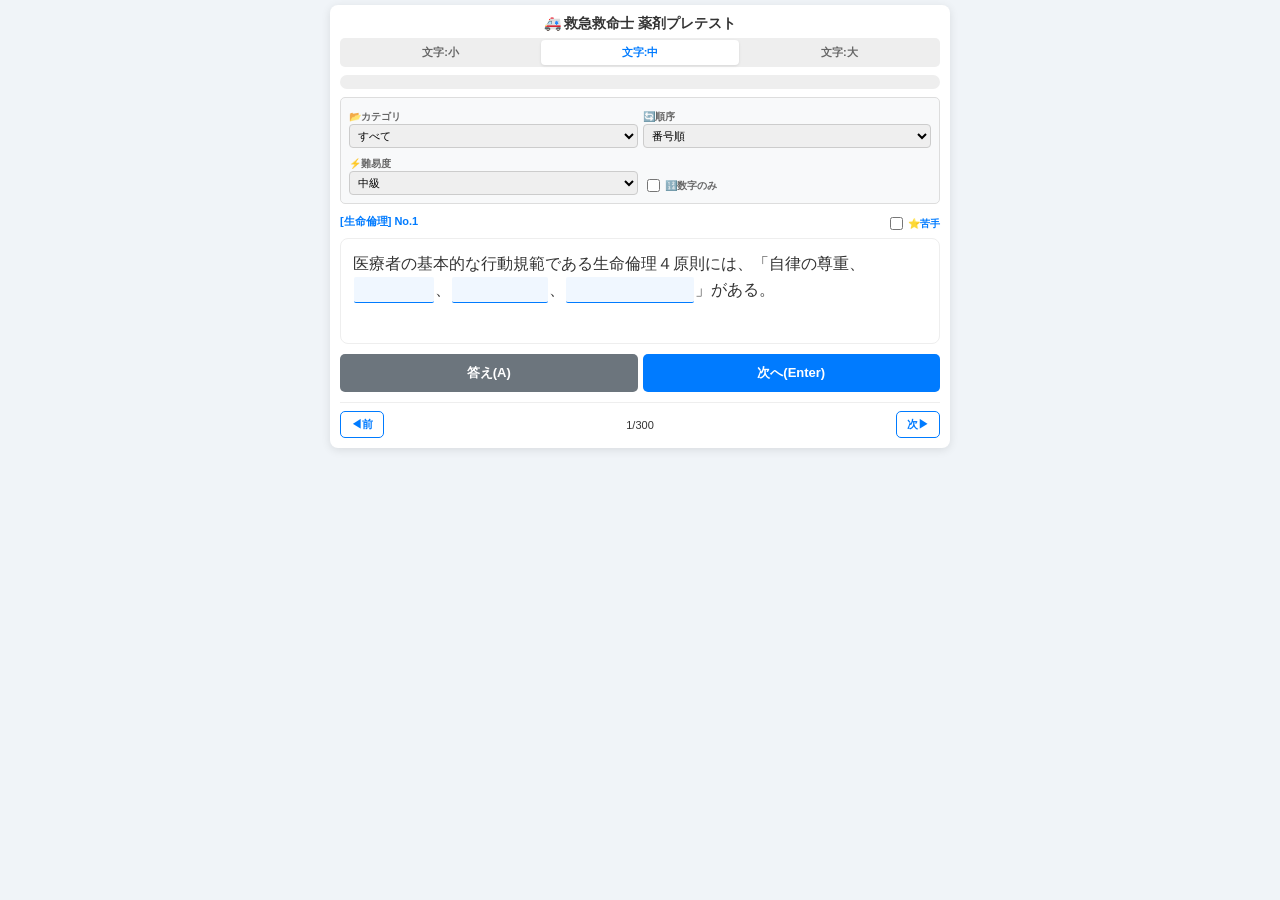
<file: index.html>
<!DOCTYPE html>
<html lang="ja">
<head>
    <meta charset="UTF-8">
    <meta name="viewport" content="width=device-width, initial-scale=1.0, maximum-scale=1.0, user-scalable=no">
    <title>救急救命士 薬剤プレテスト</title>
    <style>
        :root { --primary: #007bff; --bg: #f0f4f8; }
        
        /* 文字サイズ定義 */
        body.font-small { --q-size: 0.85rem; --line-h: 1.4; }
        body.font-medium { --q-size: 1rem; --line-h: 1.6; }
        body.font-large { --q-size: 1.25rem; --line-h: 1.8; }

        body { font-family: sans-serif; background: var(--bg); padding: 5px; margin: 0; color: #333; transition: all 0.2s; }
        .app-container { max-width: 600px; margin: auto; background: white; padding: 10px; border-radius: 8px; box-shadow: 0 2px 10px rgba(0,0,0,0.1); }
        
        .app-header { font-size: 14px; font-weight: bold; text-align: center; margin-bottom: 5px; color: #333; }

        /* 文字サイズ切り替えタブ */
        .size-selector { display: flex; justify-content: center; gap: 2px; margin-bottom: 8px; background: #eee; border-radius: 5px; padding: 2px; }
        .size-btn { flex: 1; border: none; background: none; font-size: 11px; padding: 5px; cursor: pointer; border-radius: 4px; color: #666; }
        .size-btn.active { background: white; color: var(--primary); font-weight: bold; box-shadow: 0 1px 3px rgba(0,0,0,0.1); }

        .progress-outer { background: #eee; border-radius: 10px; height: 14px; position: relative; overflow: hidden; margin-bottom: 8px; }
        .progress-inner { background: #28a745; height: 100%; width: 0%; transition: width 0.3s; }
        .progress-text { position: absolute; width: 100%; text-align: center; font-size: 9px; line-height: 14px; font-weight: bold; }

        .setup-panel { display: grid; grid-template-columns: 1fr 1fr; gap: 5px; background: #f8f9fa; padding: 8px; border-radius: 5px; margin-bottom: 10px; border: 1px solid #ddd; }
        .setup-item label { font-size: 10px; font-weight: bold; color: #666; }
        select { padding: 4px; border-radius: 4px; border: 1px solid #ccc; width: 100%; font-size: 11px; }

        .question-header { display: flex; justify-content: space-between; font-size: 11px; margin-bottom: 5px; color: var(--primary); font-weight: bold; }
        
        /* 💡 ここがサイズ切替の対象 */
        .question-text { font-size: var(--q-size); line-height: var(--line-h); background: #fff; padding: 12px; border: 1px solid #eee; border-radius: 8px; min-height: 80px; margin-bottom: 10px; word-break: break-all; }
        
        .blank { display: inline-block; min-width: 30px; border-bottom: 1.5px solid var(--primary); text-align: center; color: transparent; background: #f0f7ff; margin: 0 1px; border-radius: 2px; }
        .blank.revealed { color: #d93025; background: transparent; border-bottom: none; font-weight: bold; }

        .btn-group { display: flex; gap: 5px; margin-bottom: 10px; }
        button { padding: 10px 5px; border: none; border-radius: 5px; cursor: pointer; font-size: 13px; font-weight: bold; flex: 1; }
        .primary { background: var(--primary); color: white; }
        .secondary { background: #6c757d; color: white; }
        
        .nav-group { display: flex; justify-content: space-between; align-items: center; border-top: 1px solid #eee; padding-top: 8px; font-size: 11px; }
        .outline { background: white; border: 1px solid var(--primary); color: var(--primary); padding: 5px 10px; flex: none; font-size: 11px; }
        .checkbox-label { display: flex; align-items: center; gap: 2px; font-size: 10px; cursor: pointer; }
    </style>
</head>
<body class="font-medium"> <div class="app-container">
    <div class="app-header">🚑 救急救命士 薬剤プレテスト</div>

    <div class="size-selector">
        <button class="size-btn" onclick="setFontSize('small', this)">文字:小</button>
        <button class="size-btn active" onclick="setFontSize('medium', this)">文字:中</button>
        <button class="size-btn" onclick="setFontSize('large', this)">文字:大</button>
    </div>

    <div class="progress-outer">
        <div id="progress-bar" class="progress-inner"></div>
        <div id="progress-text" class="progress-text">0/300</div>
    </div>
    
    <div class="setup-panel">
        <div class="setup-item">
            <label>📂カテゴリ</label>
            <select id="category-filter" onchange="resetIndex()"></select>
        </div>
        <div class="setup-item">
            <label>🔄順序</label>
            <select id="order-mode" onchange="resetIndex()">
                <option value="sequential">番号順</option>
                <option value="random">ランダム</option>
                <option value="weak">苦手のみ</option>
            </select>
        </div>
        <div class="setup-item">
            <label>⚡難易度</label>
            <select id="difficulty" onchange="loadQuiz()">
                <option value="0.3">初級</option>
                <option value="0.6" selected>中級</option>
                <option value="1.0">上級</option>
                <option value="super">超上級</option>
            </select>
        </div>
        <div class="setup-item" style="display:flex; align-items:flex-end;">
             <label class="checkbox-label"><input type="checkbox" id="number-only-filter" onchange="resetIndex()">🔢数字のみ</label>
        </div>
    </div>

    <div class="question-header">
        <span id="q-num">No.---</span>
        <label class="checkbox-label"><input type="checkbox" id="weak-checkbox" onchange="toggleWeak()">⭐苦手</label>
    </div>

    <div id="display" class="question-text">読み込み中...</div>

    <div class="btn-group">
        <button class="secondary" onclick="revealAll()">答え(A)</button>
        <button class="primary" onclick="nextQuestion()">次へ(Enter)</button>
    </div>

    <div class="nav-group">
        <button class="outline" onclick="prevQuestion()">◀前</button>
        <span id="counter-text">- / -</span>
        <button class="outline" onclick="nextQuestion()">次▶</button>
    </div>
</div>

<script src="questions1.js"></script>
<script src="questions2.js"></script>
<script src="questions3.js"></script>
<script src="questions4.js"></script>
<script src="questions5.js"></script>
<script src="questions6.js"></script>

<script>
// 文字サイズ変更用関数
function setFontSize(size, btn) {
    document.body.classList.remove('font-small', 'font-medium', 'font-large');
    document.body.classList.add('font-' + size);
    
    document.querySelectorAll('.size-btn').forEach(b => b.classList.remove('active'));
    btn.classList.add('active');
    
    // 設定を保存
    localStorage.setItem('preferredFontSize', size);
}

// ページ読み込み時に保存されたサイズを適用
const savedSize = localStorage.getItem('preferredFontSize');
if (savedSize) {
    document.body.classList.remove('font-small', 'font-medium', 'font-large');
    document.body.classList.add('font-' + savedSize);
    document.querySelectorAll('.size-btn').forEach(b => {
        if(b.innerText.includes(savedSize === 'small' ? '小' : savedSize === 'medium' ? '中' : '大')) {
            b.classList.add('active');
        } else {
            b.classList.remove('active');
        }
    });
}

// --- 以下、既存のロジック ---
let allQuizData = [];
let currentIndex = 0;
let smartRandomQueue = []; 
let weakList = JSON.parse(localStorage.getItem('weakList')) || [];
let history = JSON.parse(localStorage.getItem('quizHistory')) || [];

function init() {
    try {
        allQuizData = [].concat(
            typeof quizData1 !== 'undefined' ? quizData1 : [],
            typeof quizData2 !== 'undefined' ? quizData2 : [],
            typeof quizData3 !== 'undefined' ? quizData3 : [],
            typeof quizData4 !== 'undefined' ? quizData4 : [],
            typeof quizData5 !== 'undefined' ? quizData5 : [],
            typeof quizData6 !== 'undefined' ? quizData6 : []
        );
    } catch (e) { console.error(e); }

    const categories = [...new Set(allQuizData.map(q => q.category))];
    const filter = document.getElementById('category-filter');
    filter.innerHTML = '<option value="all">すべて</option>';
    categories.forEach(cat => {
        const opt = document.createElement('option');
        opt.value = cat; opt.textContent = cat;
        filter.appendChild(opt);
    });

    updateProgress();
    loadQuiz();
}

function resetIndex() {
    currentIndex = 0;
    smartRandomQueue = []; 
    loadQuiz();
}

function getActiveList() {
    const cat = document.getElementById('category-filter').value;
    const mode = document.getElementById('order-mode').value;
    const numberOnly = document.getElementById('number-only-filter').checked;
    let list = allQuizData;
    if (cat !== 'all') list = list.filter(q => q.category === cat);
    if (mode === 'weak') list = list.filter(q => weakList.includes(q.id));
    if (numberOnly) list = list.filter(q => q.targets.some(t => /[0-9０-９]/.test(t)));
    return list;
}

function refreshSmartRandomQueue(length) {
    smartRandomQueue = [...Array(length).keys()].sort(() => Math.random() - 0.5);
}

function loadQuiz() {
    const activeData = getActiveList();
    const mode = document.getElementById('order-mode').value;
    const diff = document.getElementById('difficulty').value;

    if (activeData.length === 0) {
        document.getElementById('display').innerHTML = "該当なし";
        document.getElementById('counter-text').textContent = "0/0";
        return;
    }

    if (mode === 'random') {
        if (smartRandomQueue.length !== activeData.length) {
            refreshSmartRandomQueue(activeData.length);
            currentIndex = 0;
        }
        var targetIndex = smartRandomQueue[currentIndex];
    } else {
        if (currentIndex >= activeData.length) currentIndex = 0;
        var targetIndex = currentIndex;
    }

    const item = activeData[targetIndex];
    if (!history.includes(item.id)) {
        history.push(item.id);
        localStorage.setItem('quizHistory', JSON.stringify(history));
        updateProgress();
    }

    document.getElementById('q-num').textContent = `[${item.category}] No.${item.id}`;
    document.getElementById('counter-text').textContent = `${currentIndex + 1}/${activeData.length}`;
    document.getElementById('weak-checkbox').checked = weakList.includes(item.id);

    let html = "";
    if (diff === "super") {
        html = item.text.replace(/([一-龠]{2,}|[ァ-ヴー]+|[a-zA-Z0-9]+)/g, m => `<span class="blank" onclick="this.classList.add('revealed')">${m}</span>`);
    } else {
        let text = item.text;
        const rate = parseFloat(diff);
        const shuffled = [...item.targets].sort(() => Math.random() - 0.5);
        const finalTargets = shuffled.slice(0, Math.max(1, Math.ceil(item.targets.length * rate))).sort((a, b) => b.length - a.length);
        finalTargets.forEach(t => { text = text.split(t).join(`###${t}###`); });
        html = text.replace(/###(.*?)###/g, (m, p1) => `<span class="blank" onclick="this.classList.add('revealed')">${p1}</span>`);
    }
    document.getElementById('display').innerHTML = html;
}

function nextQuestion() {
    const activeData = getActiveList();
    if (activeData.length === 0) return;
    currentIndex++;
    if (currentIndex >= activeData.length) currentIndex = 0;
    loadQuiz();
}

function prevQuestion() {
    const activeData = getActiveList();
    if (activeData.length === 0) return;
    currentIndex = (currentIndex - 1 + activeData.length) % activeData.length;
    loadQuiz();
}

function revealAll() {
    document.querySelectorAll('.blank').forEach(el => el.classList.add('revealed'));
}

function toggleWeak() {
    const activeData = getActiveList();
    const mode = document.getElementById('order-mode').value;
    const realIdx = (mode === 'random') ? smartRandomQueue[currentIndex] : currentIndex;
    const item = activeData[realIdx];
    if (!item) return;
    if (document.getElementById('weak-checkbox').checked) {
        if (!weakList.includes(item.id)) weakList.push(item.id);
    } else {
        weakList = weakList.filter(id => id !== item.id);
    }
    localStorage.setItem('weakList', JSON.stringify(weakList));
}

function updateProgress() {
    const total = allQuizData.length;
    const completed = history.length;
    const percent = total > 0 ? Math.floor((completed / total) * 100) : 0;
    document.getElementById('progress-bar').style.width = percent + "%";
    document.getElementById('progress-text').textContent = `${completed}/${total} (${percent}%)`;
}

window.addEventListener('keydown', (e) => {
    if (e.key === 'Enter') { e.preventDefault(); nextQuestion(); }
    if (e.key === 'a' || e.key === 'A') revealAll();
});

window.onload = init;
</script>
</body>
</html>
</file>
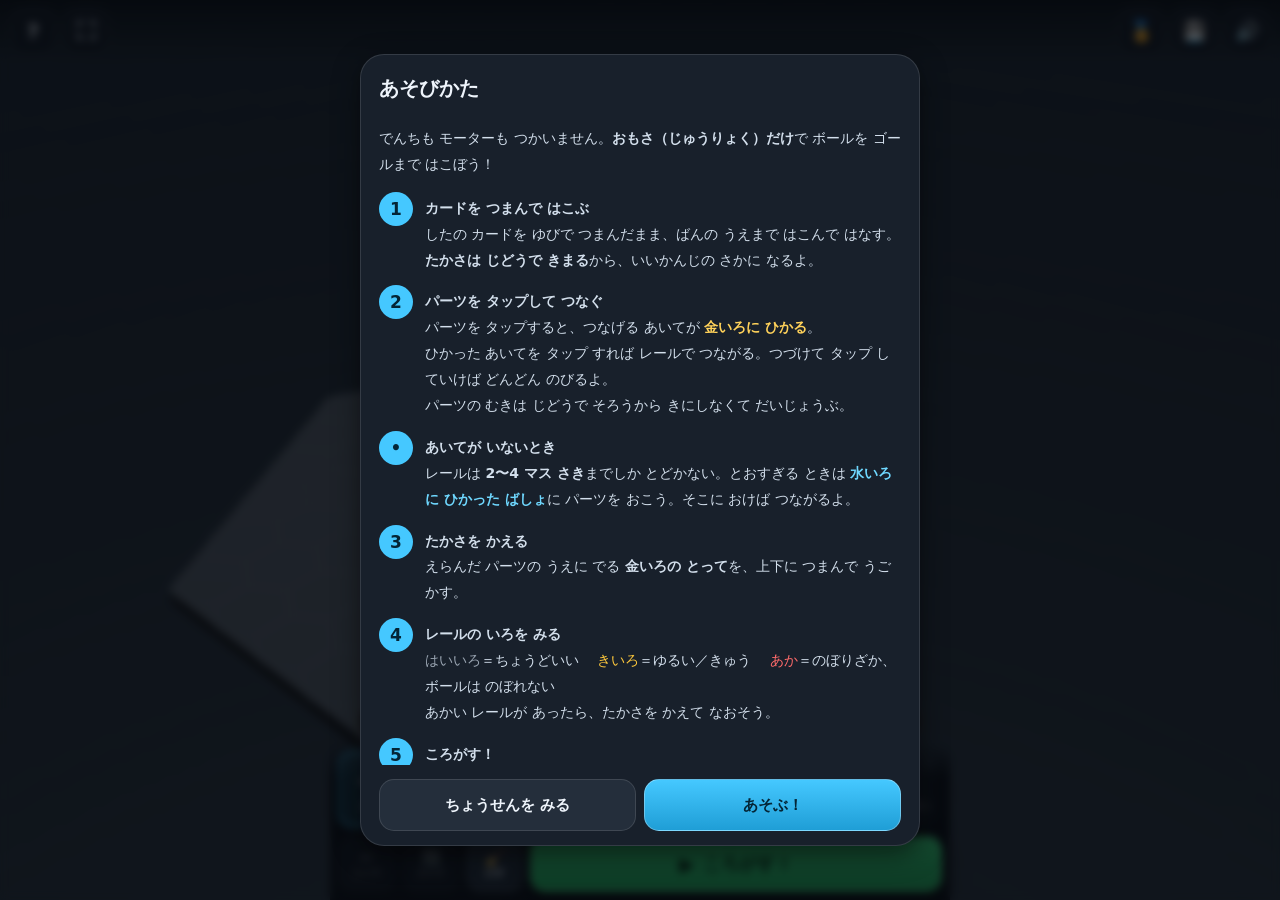
<file: gravitrax/index.html>
<!DOCTYPE html>
<html lang="ja">
<head>
<meta charset="UTF-8">
<meta name="viewport" content="width=device-width, initial-scale=1.0, maximum-scale=1.0, user-scalable=no, viewport-fit=cover">
<meta name="theme-color" content="#151c25">
<meta name="description" content="GraviTrax PRO スターターセットをモデルにした 3D 立体コースビルダー。ブラウザだけで玉の道を組み立てて転がせます。">
<title>GraviTrax PRO 3D — 立体コースビルダー</title>
<link rel="stylesheet" href="./css/style.css">
<link rel="icon" href="data:image/svg+xml,<svg xmlns='http://www.w3.org/2000/svg' viewBox='0 0 32 32'><circle cx='16' cy='16' r='11' fill='%23dfe6ee'/><circle cx='12' cy='12' r='3.4' fill='%23ffffff'/></svg>">
<script type="importmap">
{ "imports": { "three": "./vendor/three.module.min.js" } }
</script>
</head>
<body>
<canvas id="scene"></canvas>

<div id="boot">
  <div class="boot-inner">
    <div class="boot-ball"></div>
    <p>コースを読み込んでいます…</p>
  </div>
</div>

<noscript><div class="fatal">このゲームを遊ぶには JavaScript を有効にしてください。</div></noscript>

<script type="module">
  import { start } from './js/main.js';
  start().catch((e) => {
    console.error(e);
    document.getElementById('boot').innerHTML =
      '<div class="boot-inner"><p class="err">読み込みに失敗しました</p><pre>' +
      String(e && e.message || e).replace(/[<>&]/g, (c) => ({ '<': '&lt;', '>': '&gt;', '&': '&amp;' }[c])) +
      '</pre></div>';
  });
</script>
</body>
</html>
</file>
<file: gravitrax/css/style.css>
/* GraviTrax PRO 3D — スマホ縦持ち・こども向け UI
   ねらい：親指の届くところに大きなボタンだけを置き、
   「つぎに何をするか」がいつも 1 行で分かるようにする。 */

:root {
  --bg: #10161e;
  --panel: rgba(20, 27, 37, 0.92);
  --panel-2: rgba(38, 48, 62, 0.9);
  --line: rgba(255, 255, 255, 0.12);
  --text: #eef4fb;
  --muted: #93a3b6;
  --accent: #45c8ff;
  --accent-soft: rgba(69, 200, 255, 0.18);
  --go: #38d47a;
  --go-2: #1fa85a;
  --warn: #ffc93c;
  --bad: #ff6b6b;
  --gold: #ffd25a;
  --r: 18px;
  --shadow: 0 8px 26px rgba(0, 0, 0, 0.5);
  --safe-b: env(safe-area-inset-bottom, 0px);
  --safe-t: env(safe-area-inset-top, 0px);
  --dock-h: 152px;   /* 起動後は実寸を測って上書きする */
}
body[data-mode="play"] { --dock-h: 120px; }

* { box-sizing: border-box; -webkit-tap-highlight-color: transparent; }

html, body {
  margin: 0; padding: 0; height: 100%; overflow: hidden;
  background: var(--bg); color: var(--text);
  font-family: "Hiragino Maru Gothic ProN", "Hiragino Sans", "Noto Sans JP",
    "Yu Gothic", Meiryo, system-ui, sans-serif;
  font-weight: 700;
  -webkit-font-smoothing: antialiased;
  overscroll-behavior: none; user-select: none; -webkit-user-select: none;
}

#scene { position: fixed; inset: 0; width: 100%; height: 100%; display: block; touch-action: none; }
@supports (height: 100dvh) { html, body { height: 100dvh; } }

/* ── よみこみ ── */
#boot {
  position: fixed; inset: 0; z-index: 100; display: grid; place-items: center;
  background: radial-gradient(circle at 50% 38%, #2a3949, #0d1218 72%);
  transition: opacity .45s ease;
}
#boot.gone { opacity: 0; pointer-events: none; }
.boot-inner { text-align: center; color: var(--muted); font-size: 15px; }
.boot-ball {
  width: 54px; height: 54px; margin: 0 auto 20px; border-radius: 50%;
  background: radial-gradient(circle at 32% 28%, #fff, #a8b8ca 45%, #4d5c6e 100%);
  animation: drop 1s cubic-bezier(.5, 0, .5, 1) infinite alternate;
  box-shadow: 0 10px 20px rgba(0, 0, 0, .55);
}
@keyframes drop { from { transform: translateY(-18px); } to { transform: translateY(18px) scaleY(.88); } }
.boot-inner .err { color: var(--bad); font-size: 17px; }
.boot-inner pre { max-width: 84vw; overflow: auto; text-align: left; font-size: 11px; color: #b9c6d6; font-weight: 400; }
.fatal { position: fixed; inset: 0; display: grid; place-items: center; padding: 24px; }

/* ── ボタンの基本 ── */
button {
  font: inherit; color: var(--text); background: var(--panel-2);
  border: 1px solid var(--line); border-radius: 14px;
  cursor: pointer; transition: transform .09s, background .14s, border-color .14s, opacity .14s;
  white-space: nowrap;
}
button:active:not(:disabled) { transform: scale(.94); }
button:disabled { opacity: .3; }

/* ── うえのバー ── */
#hdr {
  position: fixed; top: 0; left: 0; right: 0; z-index: 20;
  padding: calc(8px + var(--safe-t)) 10px 8px;
  display: flex; align-items: center; gap: 7px; pointer-events: none;
  background: linear-gradient(180deg, rgba(8, 12, 17, .8), transparent);
}
#hdr > * { pointer-events: auto; }
.grow { flex: 1; }
.hbtn {
  width: 46px; height: 46px; border-radius: 15px; font-size: 20px; padding: 0;
  display: grid; place-items: center; backdrop-filter: blur(10px); background: var(--panel);
}
.hbtn.off { opacity: .5; }

#score {
  display: none; align-items: center; gap: 12px; padding: 7px 15px;
  background: var(--panel); border: 1px solid var(--line); border-radius: 16px;
  backdrop-filter: blur(10px); box-shadow: var(--shadow);
}
body[data-mode="play"] #score { display: flex; }
.s-item { display: flex; align-items: baseline; gap: 4px; }
.s-item em { font-style: normal; font-size: 15px; }
.s-item b { font-size: 24px; line-height: 1; font-variant-numeric: tabular-nums; }
.s-item i { font-style: normal; font-size: 13px; color: var(--muted); }
#score.win { border-color: var(--go); box-shadow: 0 0 0 2px rgba(56, 212, 122, .35), var(--shadow); }
#score.win .s-item b { color: var(--go); }

/* ── おだいバナー（ふだんは 1 行、タップで開く） ── */
#quest {
  position: fixed; top: calc(60px + var(--safe-t)); left: 8px; right: 8px; z-index: 18;
  display: none; border-radius: 14px; overflow: hidden;
  background: var(--panel); border: 1px solid var(--line);
  backdrop-filter: blur(12px); box-shadow: var(--shadow);
}
#quest.show { display: block; }
.q-head {
  display: flex; align-items: center; gap: 7px; width: 100%; padding: 8px 10px;
  background: none; border: none; border-radius: 0; text-align: left; overflow: hidden;
}
.q-head b { font-size: 13.5px; flex: none; }
.q-tag { font-size: 10.5px; color: #10202b; background: var(--gold); border-radius: 20px; padding: 2px 7px; flex: none; }
.q-head .q-goal {
  font-size: 11.5px; color: var(--accent); font-weight: 500; flex: 1;
  overflow: hidden; text-overflow: ellipsis; white-space: nowrap;
}
.q-ok { color: var(--go); font-size: 14px; flex: none; }
.q-chev { color: var(--muted); font-size: 13px; flex: none; transition: transform .18s; }
#quest.open .q-chev { transform: rotate(180deg); }
.q-act { display: none; gap: 6px; padding: 0 10px 10px; flex-wrap: wrap; }
#quest.open .q-act { display: flex; }
.q-act button { font-size: 12.5px; padding: 9px 13px; border-radius: 12px; flex: 1; }

/* ── ドラッグ中に指のそばに出るふきだし ── */
#badge {
  position: fixed; z-index: 30; display: none; pointer-events: none;
  padding: 8px 14px; border-radius: 16px; font-size: 14px; line-height: 1.35;
  white-space: pre-line; text-align: center;
  background: rgba(10,15,22,.95); border: 2px solid var(--accent); color: #d8f2ff;
  box-shadow: var(--shadow);
}
#badge.show { display: block; }
#badge.good { border-color: var(--go); color: #c6f7dc; }
#badge.warn { border-color: var(--warn); color: #ffeab8; }
#badge.bad { border-color: var(--bad); color: #ffd0d0; }

/* ── ヒント ── */
#hint {
  position: fixed; left: 10px; right: 10px; z-index: 16;
  bottom: calc(var(--dock-h) + var(--safe-b) + 6px);
  padding: 7px 13px; border-radius: 20px; font-size: 12.5px; line-height: 1.4;
  text-align: center; color: #c3d2e2;
  background: rgba(10, 15, 22, .82); border: 1px solid rgba(255, 255, 255, .09);
  backdrop-filter: blur(10px);
}
#hint.go { border-color: rgba(56, 212, 122, .5); color: #b9f4d3; }
#hint.pick { border-color: rgba(255, 210, 90, .55); color: #ffe9ab; }
#hint.good { border-color: var(--go); color: #c6f7dc; }
#hint.bad { border-color: var(--bad); color: #ffcfcf; }
#hint.pop { animation: pop .2s cubic-bezier(.3, 1.5, .5, 1); }

/* ── したのドック ── */
#dock {
  position: fixed; left: 0; right: 0; bottom: 0; z-index: 19;
  padding: 6px 8px calc(8px + var(--safe-b));
  display: flex; flex-direction: column; gap: 6px;
  background: linear-gradient(180deg, rgba(9, 13, 19, 0), rgba(9, 13, 19, .93) 22%);
  backdrop-filter: blur(14px);
}

/* パーツえらび */
#tray {
  display: flex; gap: 6px; overflow-x: auto; overflow-y: hidden;
  scroll-snap-type: x proximity; padding: 2px 2px 4px; scrollbar-width: none;
  touch-action: pan-x;              /* 指でよこにスクロールできるようにする */
  -webkit-overflow-scrolling: touch;
}
/* まだ右にカードがあることを、ふちのぼかしで知らせる */
#tray.scrollable { mask-image: linear-gradient(90deg, #000 90%, transparent); }
#tray::-webkit-scrollbar { display: none; }
body[data-mode="play"] #tray { display: none; }
.card {
  flex: none; width: 70px; height: 74px; scroll-snap-align: start;
  display: flex; flex-direction: column; align-items: center; justify-content: center; gap: 2px;
  padding: 5px 3px; border-radius: 15px; position: relative;
  touch-action: pan-x;              /* よこ＝トレイをスクロール、たて＝持ち上げる */
}
.card .ic { width: 33px; height: 33px; }
.card .ic svg { width: 100%; height: 100%; }
.card .nm { font-size: 11px; line-height: 1.15; text-align: center; }
.card .ct {
  position: absolute; top: 4px; right: 6px; font-size: 12px; color: var(--muted);
  font-variant-numeric: tabular-nums;
}
.card .ct.zero { color: var(--bad); }
.card.on {
  background: var(--accent-soft); border-color: var(--accent);
  box-shadow: 0 0 0 2px rgba(69, 200, 255, .35);
}
.card.out { opacity: .34; }
.card.gone { display: none; }
.card.lift { transform: scale(1.12); border-color: var(--accent); box-shadow: 0 10px 24px rgba(0,0,0,.55); opacity: .5; }

/* アクション（おおきいボタンと 同じ列に まとめて、たての場所を かせぐ） */
.act {
  flex: none; width: 58px; height: 56px; border-radius: 15px;
  display: flex; flex-direction: column; align-items: center; justify-content: center; gap: 0;
}
.act i { font-style: normal; font-size: 17px; line-height: 1.1; }
.act span { font-size: 9.5px; }
.act.on { background: rgba(255, 107, 107, .22); border-color: var(--bad); color: #ffd4d4; }
body[data-mode="play"] .act { display: none; }
body[data-mode="build"] #b-swap { display: none; }

/* ボールのかず */
#ballrow { display: none; align-items: center; justify-content: center; gap: 10px; }
body[data-mode="play"] #ballrow { display: flex; }
.brow-lb { font-size: 13px; color: var(--muted); }
.bstep { width: 44px; height: 40px; border-radius: 13px; font-size: 20px; padding: 0; }
#ball-val { font-size: 21px; min-width: 26px; text-align: center; font-variant-numeric: tabular-nums; }

/* おおきいボタン */
#mainrow { display: flex; gap: 6px; }
#b-swap {
  flex: none; width: 76px; height: 56px; border-radius: 15px;
  display: flex; flex-direction: column; align-items: center; justify-content: center; gap: 1px;
}
#b-swap i { font-style: normal; font-size: 18px; }
#b-swap span { font-size: 11.5px; }
.big {
  flex: 1; height: 56px; border-radius: 15px; font-size: 18px;
  display: flex; align-items: center; justify-content: center; gap: 8px;
  background: linear-gradient(180deg, var(--go), var(--go-2));
  border-color: rgba(255, 255, 255, .3); color: #04240f;
  box-shadow: 0 5px 0 rgba(0, 0, 0, .35), var(--shadow);
}
.big i { font-style: normal; font-size: 20px; }
.big:active:not(:disabled) { transform: translateY(3px) scale(1); box-shadow: 0 2px 0 rgba(0, 0, 0, .35); }
.big.pause { background: linear-gradient(180deg, var(--warn), #d79c11); color: #2c1d00; }

@keyframes pop { from { opacity: 0; transform: translateY(8px) scale(.94); } }

/* ── モーダル ── */
#modal {
  position: fixed; inset: 0; z-index: 60; display: none; place-items: center; padding: 14px;
  background: rgba(5, 8, 12, .68); backdrop-filter: blur(4px);
}
#modal.show { display: grid; }
.sheet {
  width: min(560px, 100%); max-height: 88vh; display: flex; flex-direction: column;
  padding: 20px 18px calc(14px + var(--safe-b));
  background: #18202b; border: 1px solid var(--line);
  border-radius: 24px; box-shadow: var(--shadow);
  animation: pop .26s cubic-bezier(.3, 1.5, .5, 1);
}
.sheet h2 { margin: 0 0 10px; font-size: 20px; }
.sheet .sbody { overflow: auto; -webkit-overflow-scrolling: touch; }
.sheet h3 { margin: 16px 0 6px; font-size: 14px; color: var(--accent); }
.sheet p, .sheet li { font-size: 14px; line-height: 1.85; color: #d3dfec; font-weight: 500; }
.sheet ul { padding-left: 20px; margin: 6px 0; }
.sheet .acts { display: flex; gap: 8px; justify-content: stretch; margin-top: 14px; }
.sheet .acts button { flex: 1; height: 52px; border-radius: 15px; font-size: 15px; }
.sheet .acts .primary {
  background: linear-gradient(180deg, var(--accent), #1f9ed6); color: #042536;
  border-color: rgba(255, 255, 255, .3);
}
.sheet .acts .danger { border-color: rgba(255, 107, 107, .5); color: #ffb9b9; }
.sheet textarea {
  width: 100%; height: 110px; background: #0d131b; color: #cbd8e6; border: 1px solid var(--line);
  border-radius: 12px; padding: 10px; font-family: ui-monospace, monospace; font-size: 11px;
  font-weight: 400; resize: vertical;
}
.step { display: flex; gap: 12px; align-items: flex-start; margin: 12px 0; }
.step .n {
  flex: none; width: 34px; height: 34px; border-radius: 50%; display: grid; place-items: center;
  background: var(--accent); color: #042536; font-size: 17px;
}
.step p { margin: 4px 0 0; }

.ch-list { display: grid; gap: 9px; }
.ch-card {
  text-align: left; padding: 14px; border-radius: var(--r); display: block; width: 100%;
  white-space: normal; overflow-wrap: anywhere;
}
.ch-card .n { font-size: 15px; display: flex; align-items: center; gap: 8px; }
.ch-card .g { font-size: 12.5px; color: var(--accent); margin-top: 6px; font-weight: 500; }
.ch-card .clear { color: var(--go); font-size: 12px; }
.ch-card.done { border-color: rgba(56, 212, 122, .45); }
.save-row { display: flex; align-items: center; gap: 8px; padding: 10px 0; border-bottom: 1px solid var(--line); }
.save-row .nm { flex: 1; font-size: 14px; white-space: normal; }
.save-row .dt { font-size: 11px; color: var(--muted); font-weight: 400; }
.save-row button { padding: 10px 12px; font-size: 13px; }

/* ── よこ向き・大きい画面 ── */
@media (min-width: 720px) {
  #dock { left: 50%; right: auto; transform: translateX(-50%); width: 620px; border-radius: var(--r) var(--r) 0 0; }
  #hint { left: 50%; right: auto; transform: translateX(-50%); width: 560px; text-align: center; }
  #quest { left: 50%; right: auto; transform: translateX(-50%); width: 560px; }
}
@media (max-height: 680px) {
  :root { --dock-h: 142px; }
  .card { height: 68px; width: 66px; }
  .card .ic { width: 30px; height: 30px; }
  .card .nm { font-size: 10.5px; }
  .act, .big, #b-swap { height: 52px; }
}
@media (prefers-reduced-motion: reduce) {
  * { animation-duration: .01ms !important; transition-duration: .01ms !important; }
}
</file>
